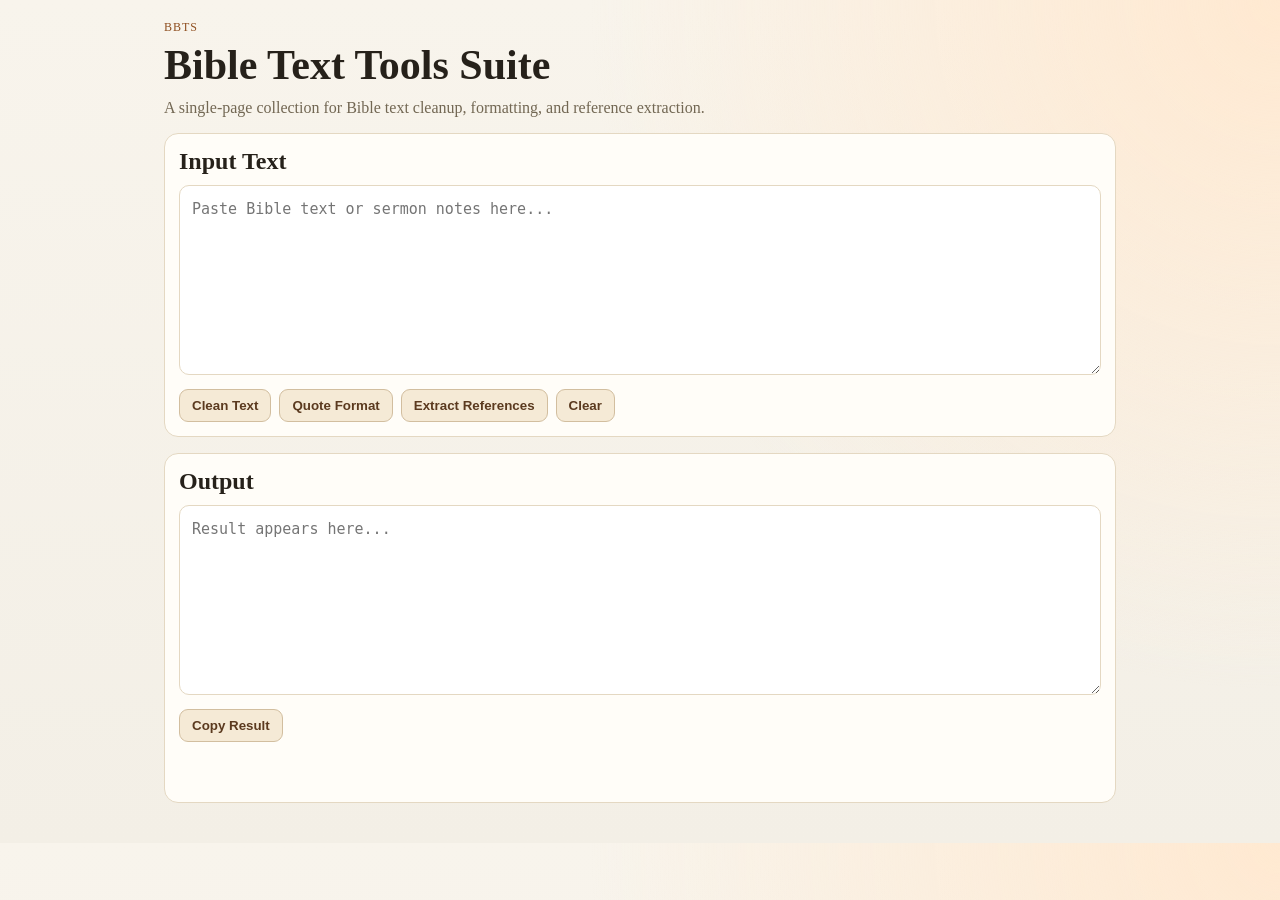
<file: BBTS/index.html>
<!doctype html>
<html lang="en">
<head>
  <meta charset="UTF-8" />
  <meta name="viewport" content="width=device-width, initial-scale=1.0" />
  <title>BBTS - Bible Text Tools Suite</title>
  <link rel="stylesheet" href="./styles.css" />
</head>
<body>
  <main class="layout">
    <header class="hero">
      <p class="eyebrow">BBTS</p>
      <h1>Bible Text Tools Suite</h1>
      <p class="desc">A single-page collection for Bible text cleanup, formatting, and reference extraction.</p>
    </header>

    <section class="panel">
      <h2>Input Text</h2>
      <textarea id="sourceText" placeholder="Paste Bible text or sermon notes here..."></textarea>
      <div class="actions">
        <button data-action="normalize">Clean Text</button>
        <button data-action="toQuote">Quote Format</button>
        <button data-action="extractRefs">Extract References</button>
        <button data-action="clear">Clear</button>
      </div>
    </section>

    <section class="panel">
      <h2>Output</h2>
      <textarea id="resultText" placeholder="Result appears here..." readonly></textarea>
      <div class="actions">
        <button id="copyResult">Copy Result</button>
      </div>
      <p id="status" class="status"></p>
    </section>
  </main>

  <script src="./app.js"></script>
</body>
</html>
</file>
<file: BBTS/styles.css>
:root {
  --bg: #f3efe6;
  --panel: #fffdf8;
  --line: #e4d8c2;
  --text: #26211a;
  --muted: #726753;
  --accent: #8f4f20;
}

* { box-sizing: border-box; }

body {
  margin: 0;
  background:
    radial-gradient(circle at 100% 0, #ffe9d1 0%, transparent 45%),
    linear-gradient(180deg, #f8f4ec 0%, var(--bg) 100%);
  color: var(--text);
  font-family: "Georgia", "Times New Roman", serif;
}

.layout {
  max-width: 980px;
  margin: 0 auto;
  padding: 20px 14px 40px;
}

.hero h1 {
  margin: 6px 0 10px;
  font-size: clamp(28px, 4vw, 42px);
}

.eyebrow {
  margin: 0;
  color: var(--accent);
  font-size: 12px;
  letter-spacing: .08em;
  text-transform: uppercase;
}

.desc {
  margin: 0 0 10px;
  color: var(--muted);
}

.back {
  color: var(--accent);
  text-decoration: none;
  font-weight: 600;
}

.panel {
  margin-top: 16px;
  background: var(--panel);
  border: 1px solid var(--line);
  border-radius: 14px;
  padding: 14px;
}

.panel h2 {
  margin: 0 0 10px;
}

textarea {
  width: 100%;
  min-height: 190px;
  border: 1px solid var(--line);
  border-radius: 10px;
  padding: 12px;
  font-size: 15px;
  line-height: 1.55;
  resize: vertical;
  background: #fff;
}

.actions {
  display: flex;
  flex-wrap: wrap;
  gap: 8px;
  margin-top: 10px;
}

button {
  border: 1px solid #d2be9f;
  border-radius: 9px;
  padding: 8px 12px;
  background: #f5ead6;
  color: #5b3a1f;
  font-weight: 600;
  cursor: pointer;
}

button:hover {
  filter: brightness(0.98);
}

.status {
  min-height: 20px;
  margin-top: 10px;
  color: var(--muted);
}
</file>
